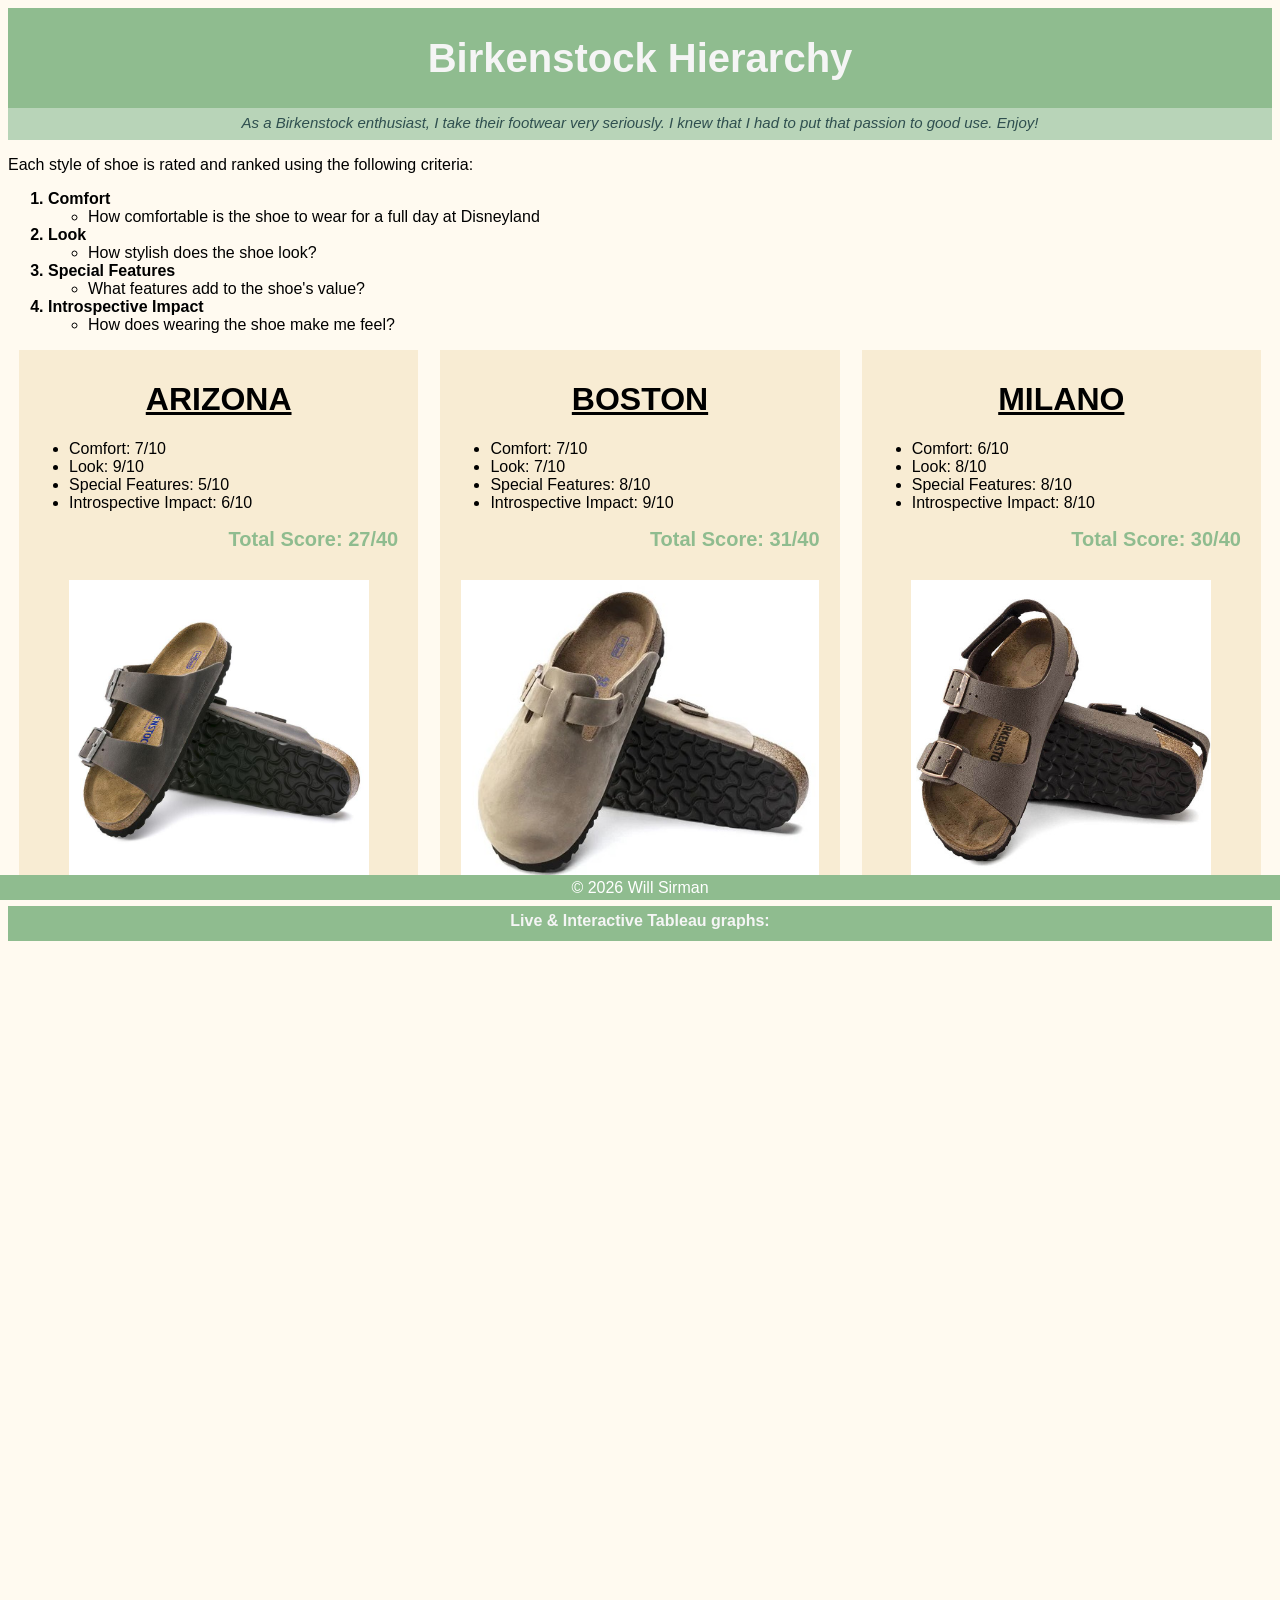
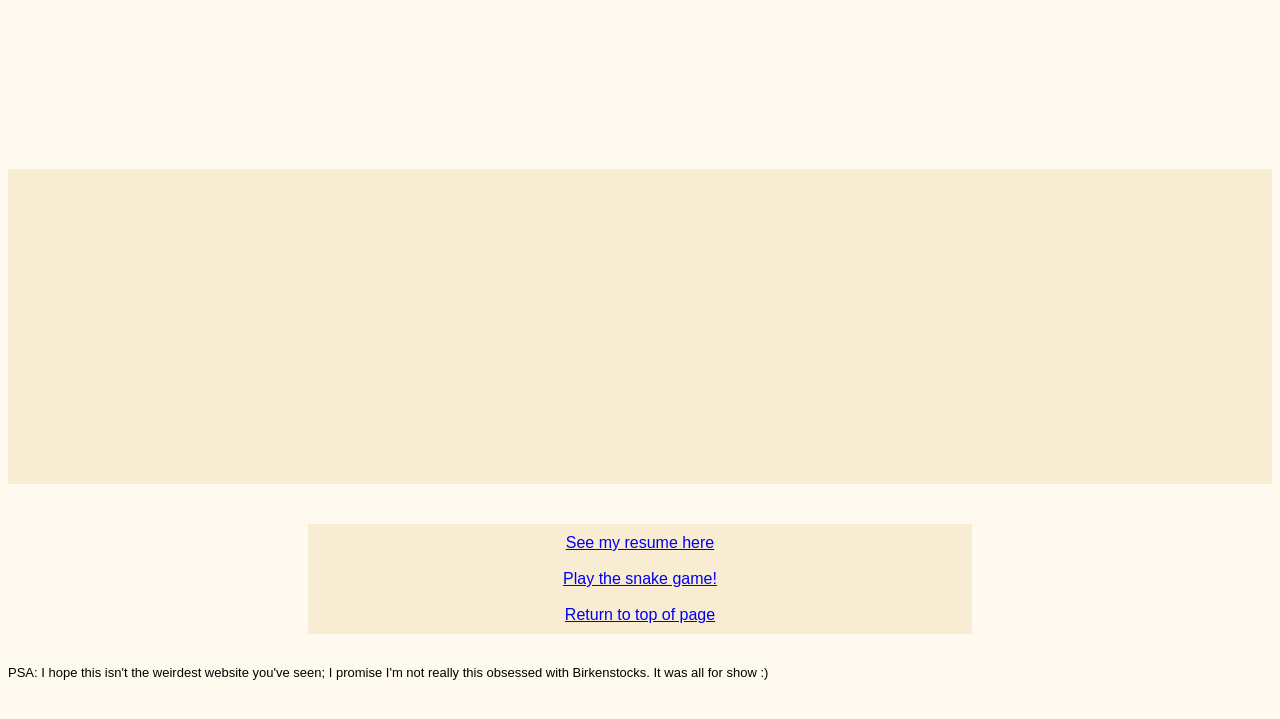
<file: index.html>
<!DOCTYPE html>
<html lang="en">
<head>
    <meta charset="UTF-8">
    <meta name="viewport" content="width=device-width, initial-scale=1.0">
    <title>From-Scratch Page</title>
    <link rel="stylesheet" type="text/css" href="css/myStyles.css">

</head>
<body>
    <div class="common header">
        <h1 id="top">Birkenstock Hierarchy</h1>
    </div>

    <div class="common subheader">
        <p>As a Birkenstock enthusiast, I take their footwear very seriously.
            I knew that I had to put that passion to good use. Enjoy! </p>
    </div>

    <div class="common scale">
        <p>Each style of shoe is rated and ranked using the following criteria:
            <ol>
                <li>Comfort</li>
                    <ul>
                        <li>How comfortable is the shoe to wear for a full day at Disneyland</li>
                    </ul>
                <li>Look</li>
                    <ul>
                        <li>How stylish does the shoe look?</li>
                    </ul>
                <li>Special Features</li>
                    <ul>
                        <li>What features add to the shoe's value?</li>
                    </ul>
                <li>Introspective Impact</li>
                    <ul>
                        <li>How does wearing the shoe make me feel?</li>
                    </ul>
            </ol>
        </p>
    </div>

    <div class="rankings">
        <div class="common Arizona">
            <h1>ARIZONA</h1>
            <ul>
                <li>Comfort: 7/10</li>
                <li>Look: 9/10</li>
                <li>Special Features: 5/10</li>
                <li>Introspective Impact: 6/10</li>
            </ul>
            <h2>Total Score: 27/40</h2>
            <img src="assets/img/arizona.jpg" alt="Birkenstock Arizonas">
        </div>

        <div class="common Boston">
            <h1>BOSTON</h1>
            <ul>
                <li>Comfort: 7/10</li>
                <li>Look: 7/10</li>
                <li>Special Features: 8/10</li>
                <li>Introspective Impact: 9/10</li>
            </ul>
            <h2>Total Score: 31/40</h2>
            <img src="assets/img/boston.jpg" alt="Birkenstock Bostons">
        </div>

        <div class="common Milano">
            <h1>MILANO</h1>
            <ul>
                <li>Comfort: 6/10</li>
                <li>Look: 8/10</li>
                <li>Special Features: 8/10</li>
                <li>Introspective Impact: 8/10</li>
            </ul>
            <h2>Total Score: 30/40</h2>
            <img src="assets/img/Milano.jpg" alt="Birkenstock Arizonas">
        </div>
    </div>
    <p class="common tabtitle">Live & Interactive Tableau graphs:</p>

<div class='tableauPlaceholder' id='viz1776133014313'>
    <noscript>
        <a href='#'>
            <img alt='BIRKENSTOCK SALES ANALYSIS'
                 src='https://public.tableau.com/static/images/Bi/BirkenstockAnalysis/DESCRIPTIVEANALYSIS/1_rss.png'
                 style='border: none' />
        </a>
    </noscript>

    <object class='tableauViz'>
        <param name='host_url' value='https://public.tableau.com/' />
        <param name='embed_code_version' value='3' />
        <param name='site_root' value='' />
        <param name='name' value='BirkenstockAnalysis/DESCRIPTIVEANALYSIS' />
        <param name='tabs' value='no' />
        <param name='toolbar' value='yes' />
        <param name='static_image' value='https://public.tableau.com/static/images/Bi/BirkenstockAnalysis/DESCRIPTIVEANALYSIS/1.png' />
        <param name='animate_transition' value='yes' />
        <param name='display_static_image' value='yes' />
        <param name='display_spinner' value='yes' />
        <param name='display_overlay' value='yes' />
        <param name='display_count' value='yes' />
        <param name='language' value='en-US' />
    </object>
</div>

<script type='text/javascript'>
    var divElement = document.getElementById('viz1776133014313');
    var vizElement = divElement.getElementsByTagName('object')[0];

    vizElement.style.width = '100%';
    vizElement.style.height = (divElement.offsetWidth * 0.75) + 'px';

    var scriptElement = document.createElement('script');
    scriptElement.src = 'https://public.tableau.com/javascripts/api/viz_v1.js';
    vizElement.parentNode.insertBefore(scriptElement, vizElement);
</script>
<br>
<div class="video">
<iframe width="560" height="315" src="https://www.youtube-nocookie.com/embed/jE7lg35RgiQ?si=fGVdCk2qnEZyLr0T" title="YouTube video player" frameborder="0" allow="accelerometer; autoplay; clipboard-write; encrypted-media; gyroscope; picture-in-picture; web-share" referrerpolicy="strict-origin-when-cross-origin" allowfullscreen></iframe>
</div>
    <nav class="common">
        <a href="resume.html" target="_blank">See my resume here</a>
        <br><br>
        <a href="ai.html" target="_blank">Play the snake game!</a>
        <br><br>
        <a href="#top" class="common">Return to top of page</a>
    </nav>
    <br>
    <p class="common psa">PSA: I hope this isn't the weirdest website you've seen; I promise I'm not really this obsessed with Birkenstocks. It was all for show :)</p>  
    <br>
    <div class="common footer">
        &copy; 2026 Will Sirman
    </div>
</body>
</html>
</file>
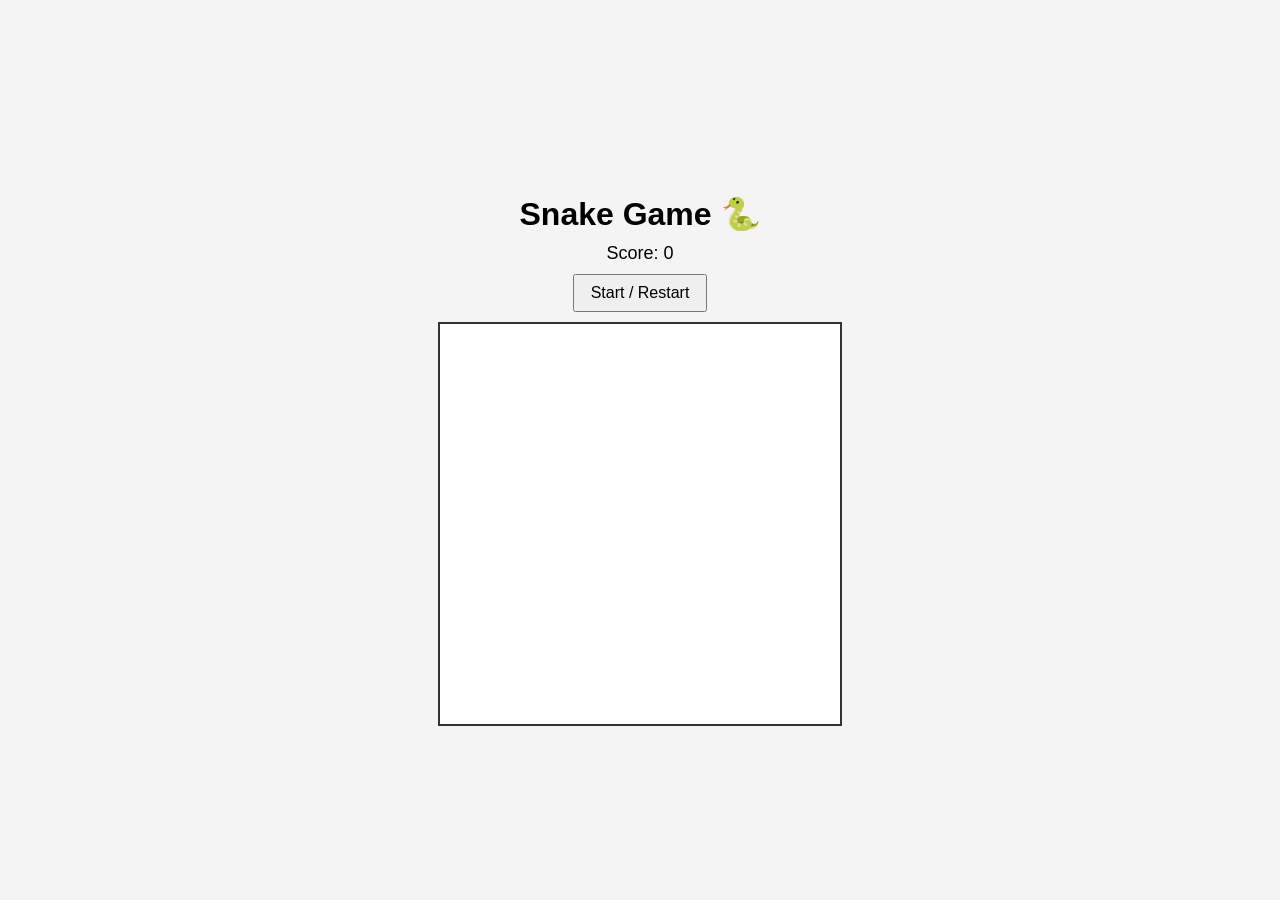
<file: ai.html>
<!DOCTYPE html>
<html lang="en">
<head>
  <meta charset="UTF-8">
  <title>Snake Game - Birkenstock Edition</title>
  <style>
    body {
      display: flex;
      flex-direction: column;
      align-items: center;
      justify-content: center;
      height: 100vh;
      margin: 0;
      background: #f4f4f4;
      font-family: Arial, sans-serif;
    }

    h1 { margin-bottom: 10px; }

    #score { margin-bottom: 10px; font-size: 18px; }

    button {
      margin-bottom: 10px;
      padding: 8px 16px;
      font-size: 16px;
      cursor: pointer;
    }

    canvas {
      background: #ffffff;
      border: 2px solid #333;
    }
  </style>
</head>
<body>        
        <h1>Snake Game 🐍</h1>
<div id="score">Score: 0</div>
<button id="startBtn">Start / Restart</button>
<canvas id="gameCanvas" width="400" height="400"></canvas>

<script>
  const canvas = document.getElementById("gameCanvas");
  const ctx = canvas.getContext("2d");

  const gridSize = 20;
  const tileCount = canvas.width / gridSize;

  let snake;
  let velocity;
  let sandal;
  let score;
  let gameInterval = null;
  let gameRunning = false;

  function initGame() {
    snake = [
      { x: 10, y: 10 },
      { x: 9, y: 10 }
    ];
        velocity = { x: 0, y: 0 };
    score = 0;
    document.getElementById("score").innerText = "Score: 0";
    placeSandal();
    gameRunning = true;
  }

  function startGame() {
    initGame();
    if (gameInterval) clearInterval(gameInterval);
    gameInterval = setInterval(gameLoop, 150);
  }

  function gameLoop() {
    update();
    draw();
  }

  function update() {
    if (velocity.x === 0 && velocity.y === 0) return;

    const head = {
      x: snake[0].x + velocity.x,
      y: snake[0].y + velocity.y
    };

    if (
      head.x < 0 || head.x >= tileCount ||
      head.y < 0 || head.y >= tileCount
        ) {
      return gameOver();
    }

    for (let i = 0; i < snake.length; i++) {
      if (snake[i].x === head.x && snake[i].y === head.y) {
        return gameOver();
      }
    }

    snake.unshift(head);

    if (head.x === sandal.x && head.y === sandal.y) {
      score++;
      document.getElementById("score").innerText = "Score: " + score;
      placeSandal();
    } else {
      snake.pop();
    }
  }

  function draw() {
    ctx.clearRect(0, 0, canvas.width, canvas.height);

    ctx.fillStyle = "green";
    for (let segment of snake)
    {ctx.fillRect(segment.x * gridSize, segment.y * gridSize, gridSize - 2, gridSize - 2);}

    ctx.fillStyle = "brown";
    ctx.fillRect(sandal.x * gridSize, sandal.y * gridSize, gridSize - 2, gridSize - 2);}

  function placeSandal() {
    sandal = {
      x: Math.floor(Math.random() * tileCount),
      y: Math.floor(Math.random() * tileCount)
    };
  }

  function gameOver() {
    clearInterval(gameInterval);
    gameRunning = false;
    alert("Game Over! Final Score: " + score);
  }

  document.addEventListener("keydown", (e) => {
    if (!gameRunning) return;
    switch (e.key) {
      case "ArrowUp":
        if (velocity.y === 1) break;
        velocity = { x: 0, y: -1 };
        break;
      case "ArrowDown":
        if (velocity.y === -1) break;
        velocity = { x: 0, y: 1 };
        break;
      case "ArrowLeft":
        if (velocity.x === 1) break;
        velocity = { x: -1, y: 0 };
        break;
      case "ArrowRight":
        if (velocity.x === -1) break;
        velocity = { x: 1, y: 0 };
        break;
    }
  });

  document.getElementById("startBtn").addEventListener("click", startGame);
</script>

</body>
</html>
</file>
<file: css/myStyles.css>
.header h1{
    margin: 0;
    font-size: 2.5rem;
}

.header {
    background-color: darkseagreen;
    color: whitesmoke;
    height: 100px;

    display: flex;
    justify-content: center;
    align-items: center;
    text-align: center;
}

.subheader {
    font-weight: 400;
    font-size: 15px;
    height: 32px;
    line-height: 0px;
    text-align: center;
    font-style: italic;
    background-color: rgb(184, 212, 184);
    overflow: hidden;
    color: darkslategrey;
}

html{
    background-color: floralwhite;
}

.rankings {
    display: flex;
    justify-content: space-around;
    align-items: flex-start;
}  

.rankings img {
    width: 100%;
    height: 300px;
    object-fit: scale-down;
    display: block;
}

.Arizona, .Boston, .Milano {
    background-color: rgb(248, 236, 211);
    width: 30%;
    padding: 10px;
}

.Arizona h1, .Boston h1, .Milano h1 {
    text-align: center;
    text-decoration: underline;
}

.Arizona h2, .Boston h2, .Milano h2 {
    text-align: right;
    margin-right: 10px;
    font-size: 20px;
    height: 35px;
    color: darkseagreen;
}

ol{
    font-weight: bold;
}

ul{
    font-weight: lighter;
}

.common{
    font-family: 'Segoe UI', Tahoma, Geneva, Verdana, sans-serif;
}

.tabtitle{
    text-align: center;
    background-color: darkseagreen;
    color: whitesmoke;
    height: 35px;
    line-height: 30px;
    font-weight: bold;
}

.tableauPlaceholder {
    width: 100%;
    max-width: 1000px;
    margin: 0 auto;
}

.video{
    display: flex;
    justify-content: center;
    margin: 40px 0;
    background-color: rgb(248, 236, 211);
    height: fit-content;
    padding: 50;
}

.footer{
    background-color: darkseagreen;
    color: white;
    height: 25px;
    line-height: 25px;
    position: fixed;
    bottom: 0px;
    right: 0px;
    left: 0px;
    text-align: center;
}

nav{
    text-align: center;
    background-color: rgb(248, 236, 211);
    height: fit-content;
    padding: 10px;
    margin-inline: 300px;
}

.psa{
    font-size: 13px;
}
</file>
